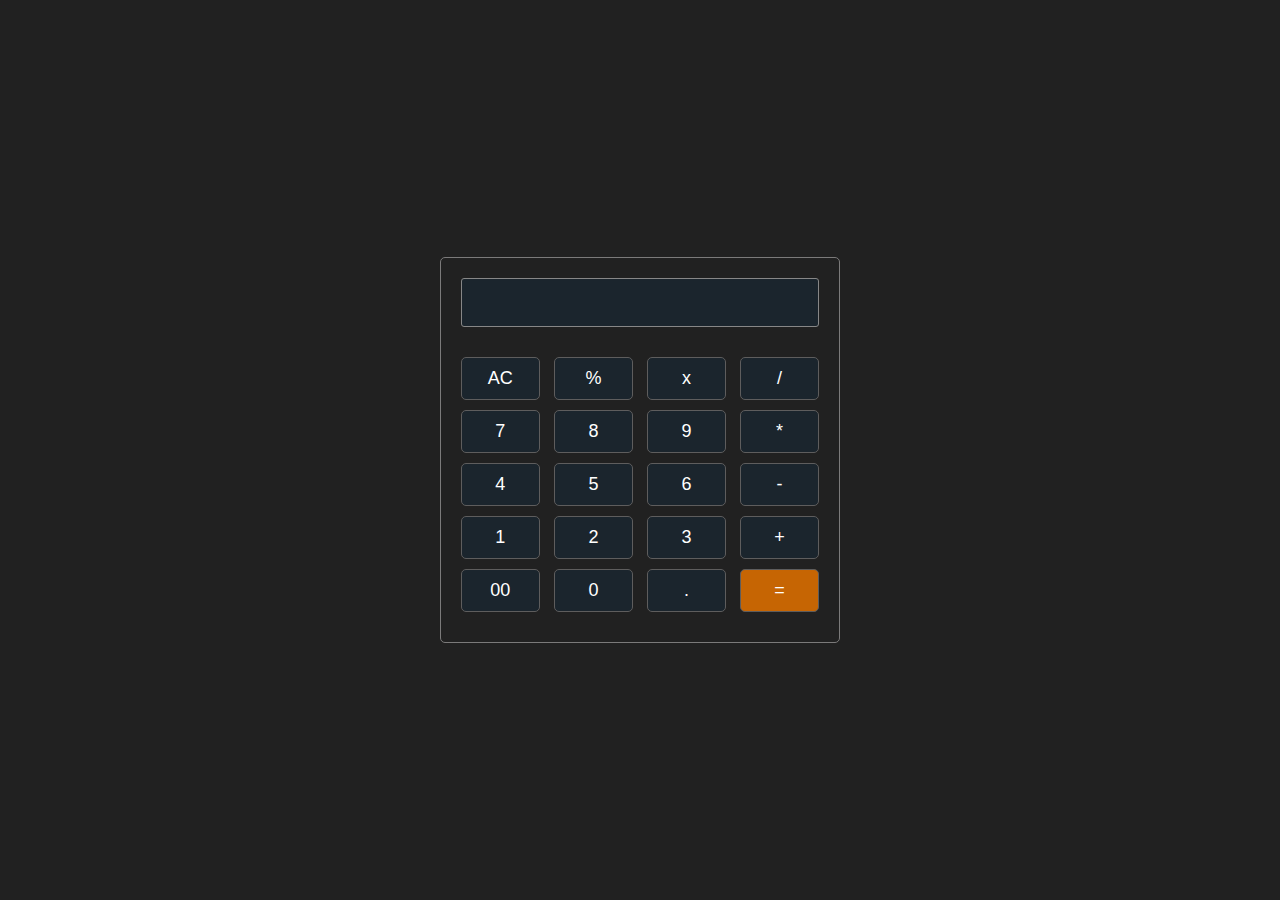
<file: Calculator/index.html>
<!DOCTYPE html>
<html lang="en">
<head>
    <meta charset="UTF-8">
    <meta name="viewport" content="width=device-width, initial-scale=1.0">
    <title>Calculator App</title>
    <link rel="stylesheet" href="style.css">
</head>
<body>
    <div class="container">
        <div class="input-container">
            <input type="text" id="input-box" readonly>
        </div>

        <div class="button-container">
            <button>AC</button>
            <button>%</button>
            <button>x</button>
            <button>/</button>
            <button>7</button>
            <button>8</button>
            <button>9</button>
            <button>*</button>
            <button>4</button>
            <button>5</button>
            <button>6</button>
            <button>-</button>
            <button>1</button>
            <button>2</button>
            <button>3</button>
            <button>+</button>
            <button>00</button>
            <button>0</button>
            <button>.</button>
            <button class="equal-btn">=</button>
        </div>
    </div>

    <script src="app.js"></script>
</body>
</file>
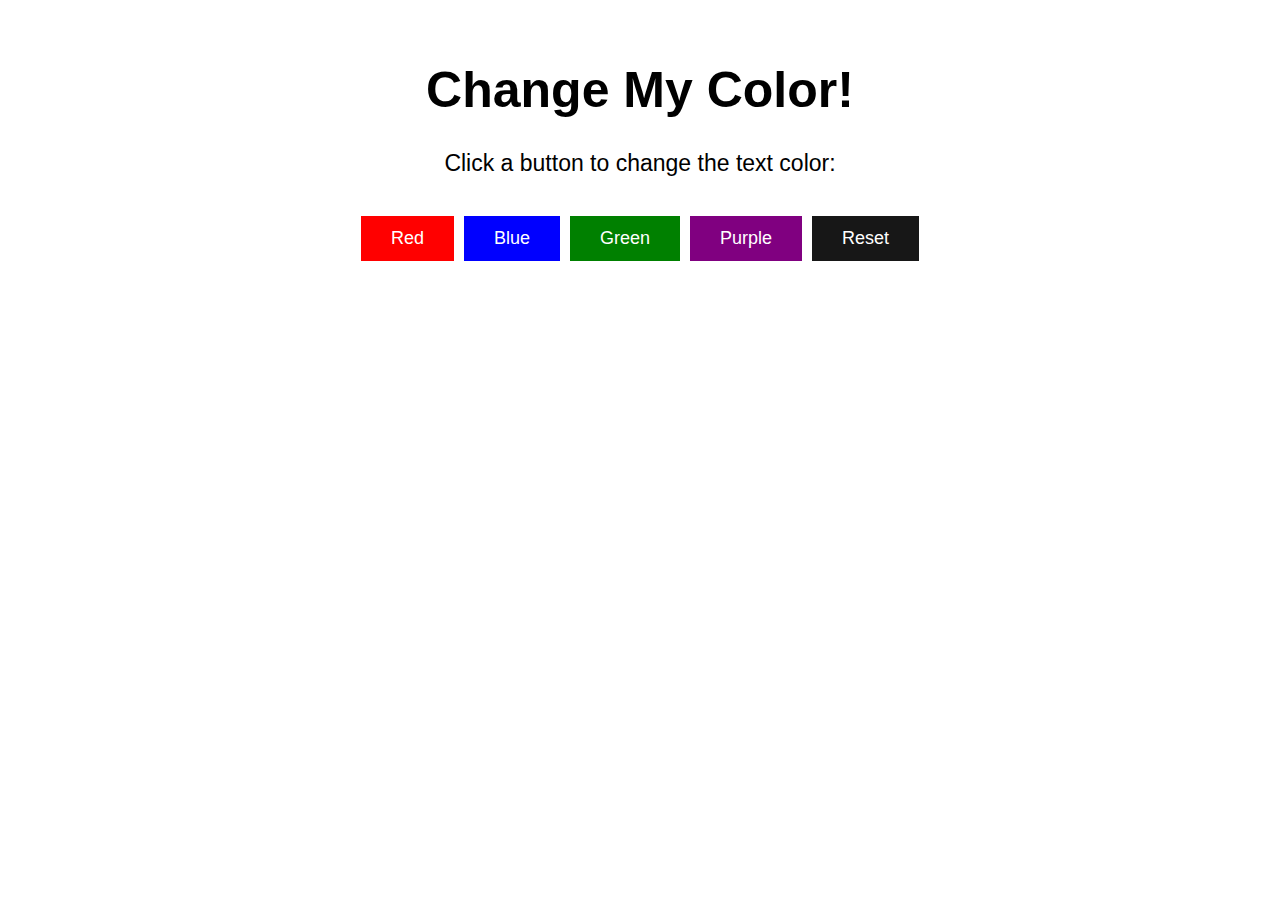
<file: Change-Text-Color/index.html>
<!DOCTYPE html>
<html lang="en">
<head>
    <meta charset="UTF-8">
    <meta name="viewport" content="width=device-width, initial-scale=1.0">
    <title>Change Text Color</title>
    <link rel="stylesheet" href="style.css">    
</head>
<body>
    <h1 class="title" id="title">Change My Color!</h1>
    <p class="description">Click a button to change the text color:</p>
    <div class="button-container">
        <button id="red" class="red btn">Red</button>
        <button id="blue" class="blue btn">Blue</button>
        <button id="green" class="green btn">Green</button>
        <button id="purple" class="purple btn">Purple</button>
        <button id="reset" class="reset btn">Reset</button>
    </div>

    <script src="app.js"></script>
</body>
</html>
</file>
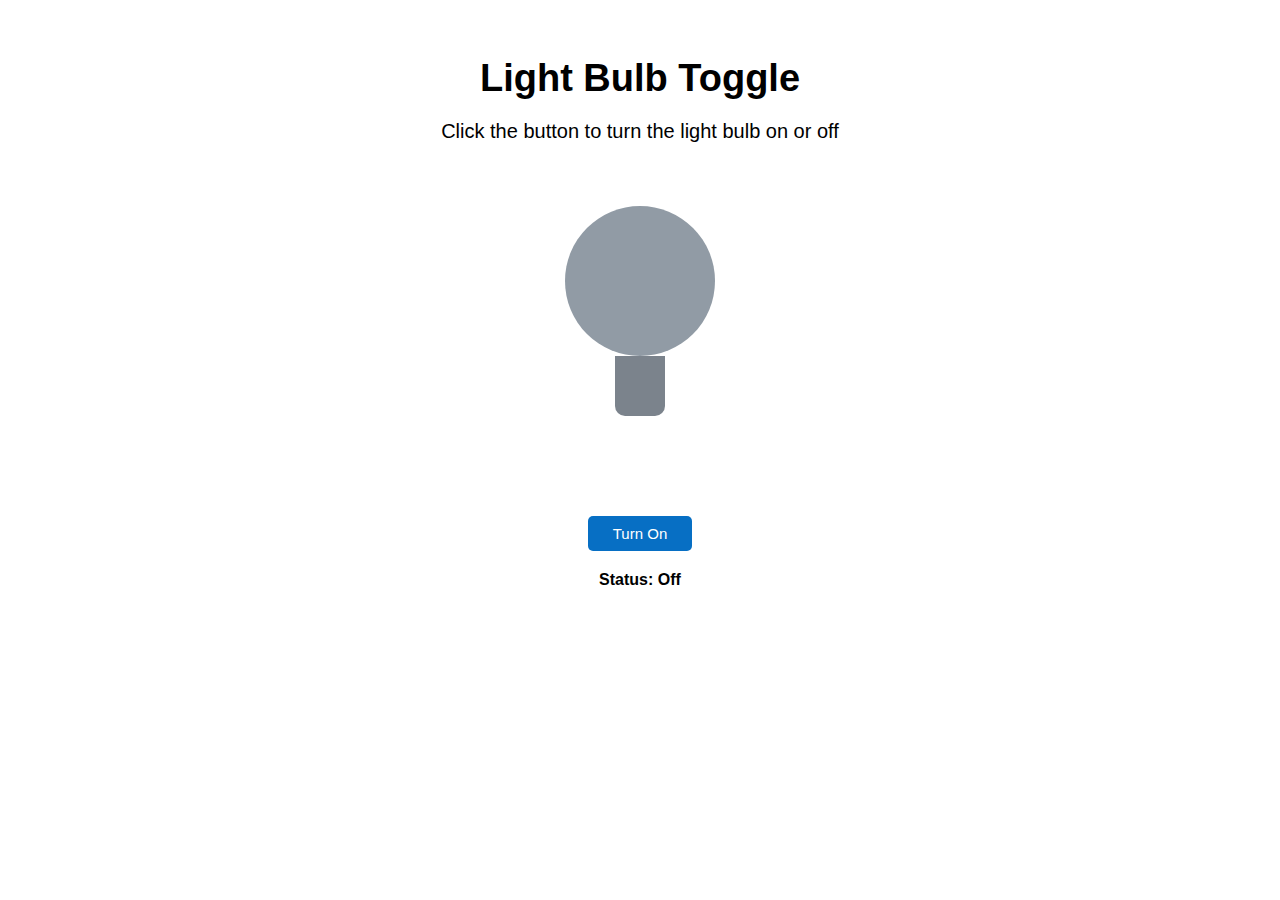
<file: Light-Bulb-Toggle/index.html>
<!DOCTYPE html>
<html lang="en">
<head>
    <meta charset="UTF-8">
    <meta name="viewport" content="width=device-width, initial-scale=1.0">
    <title>Light Bulb Toggle</title>
    <link rel="stylesheet" href="style.css">
</head>
<body id="body">
        <h1 class="title">Light Bulb Toggle</h1>
        <p class="description">Click the button to turn the light bulb on or off</p>
        <div class="bulb-container">
            <div class="bulb off" id="bulb"></div>
            <div class="bulb-base"></div>
        </div>
        <button id="toggle-button">Turn On</button>
        <p id="status" class="switch-status">Status: Off</p>

    <script src="app.js"></script>
</body>
</html>
</file>
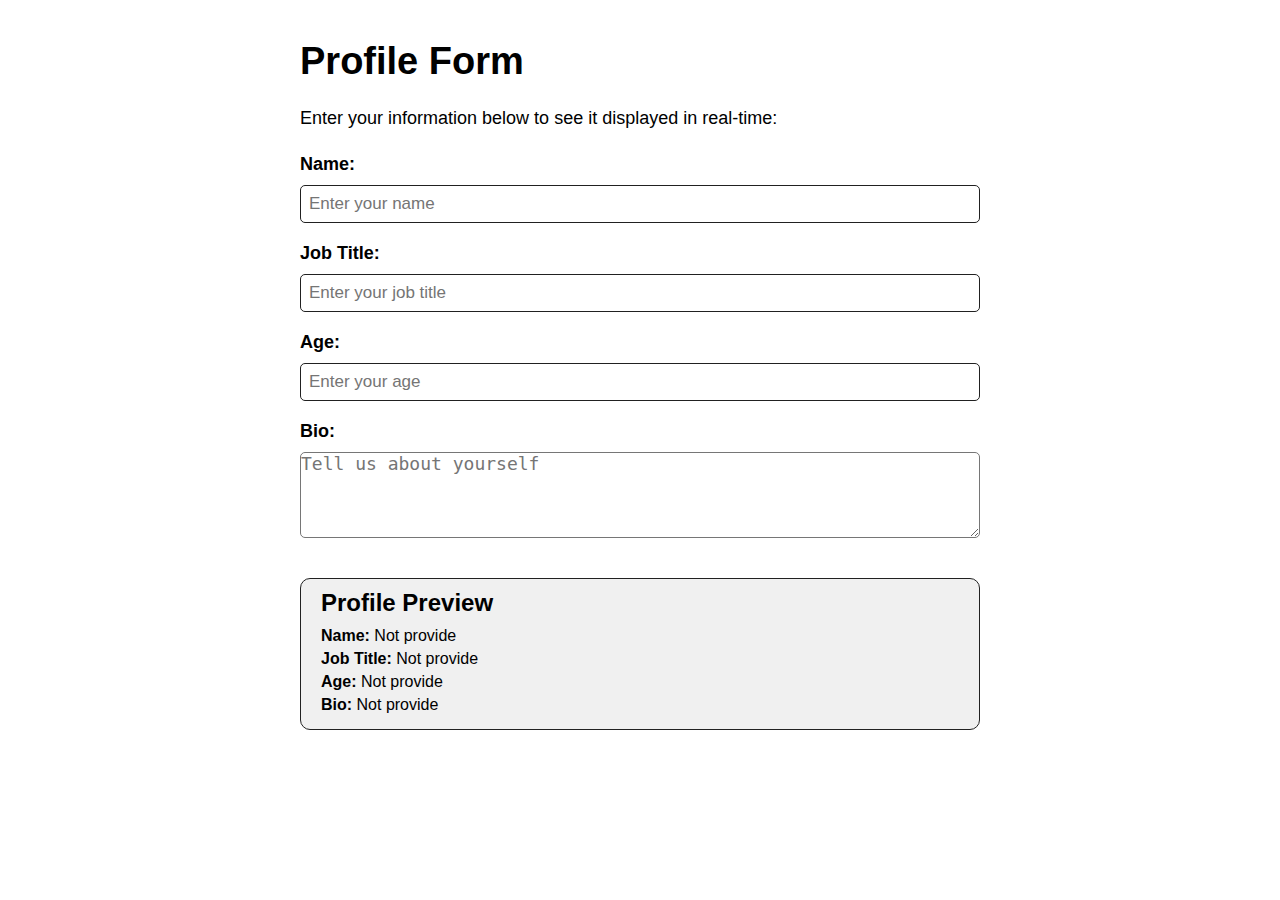
<file: Real-Time-Form-Input-Display/index.html>
<!DOCTYPE html>
<html lang="en">
<head>
    <meta charset="UTF-8">
    <meta name="viewport" content="width=device-width, initial-scale=1.0">
    <title>Real Time Form Input Display</title>
    <link rel="stylesheet" href="style.css">
</head>
<body>
    <h1 class="title">Profile Form</h1>
    <p class="description">Enter your information below to see it displayed in real-time:</p>
    <label for="name" class="name">
        Name:
        <input type="text" id="name" placeholder="Enter your name">
    </label>
    <label for="jobTitle" class="jobTitle">
        Job Title:
        <input type="text" id="jobTitle" placeholder="Enter your job title">
    </label>
    <label for="age" class="age">
        Age:
        <input type="text" id="age" placeholder="Enter your age">
    </label>
    <label for="bio" class="bio">
        Bio:
        <textarea id="bio" rows="4"  placeholder="Tell us about yourself"></textarea>
    </label>

    <div class="profile-preview">
        <h2 class="title-2">Profile Preview</h2>
        <p class="preview-name">Name: <span id="preview-name-value">Not provide</span></p>
        <p class="preview-job-title">Job Title: <span id="preview-job-title-value">Not provide</span></p>
        <p class="preview-age">Age: <span id="preview-age-value">Not provide</span></p>
        <p class="preview-bio">Bio: <span id="preview-bio-value">Not provide</span></p>
    </div>

    <script src="app.js"></script>
</body>
</html>
</file>
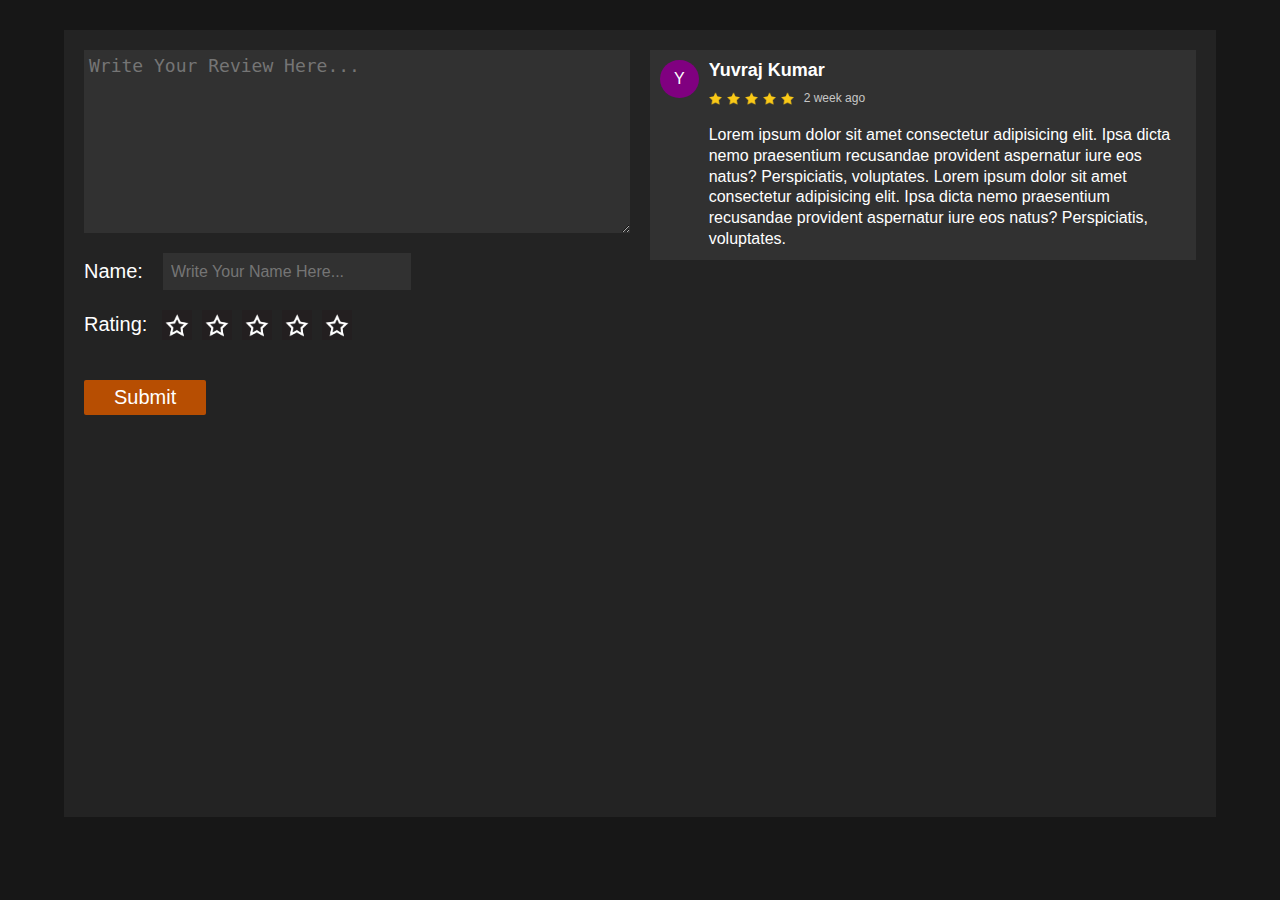
<file: Review_Collector/index.html>
<!DOCTYPE html>
<html lang="en">
<head>
    <meta charset="UTF-8">
    <meta name="viewport" content="width=device-width, initial-scale=1.0">
    <title>Review Collector</title>
    <link rel="stylesheet" href="style.css">
</head>
<body>
    <div class="container">

        <div class="left-part">
            <div class="input-box">
                <textarea id="review-box" rows="8" cols="40" placeholder="Write Your Review Here..."></textarea>
                <div class="name-input-box">
                    Name: <input type="text" id="name-input" placeholder="Write Your Name Here...">
                </div>
            </div>

            <div class="rating-box">
                <p class="rating">Rating:</p>
                <div class="rating-star-box">
                    <img src="empty-star.jpg" alt="rating-star" class="rating-star" id="first">
                    <img src="empty-star.jpg" alt="rating-star" class="rating-star" id="second">
                    <img src="empty-star.jpg" alt="rating-star" class="rating-star" id="third">
                    <img src="empty-star.jpg" alt="rating-star" class="rating-star" id="fourth">
                    <img src="empty-star.jpg" alt="rating-star" class="rating-star" id="fifth">
                </div>
            </div>

            <button class="submit">Submit</button>
        </div>

        <div class="right-part">
            <div class="review-message-box">
                <p class="avatar-img">Y</p>

                <div class="avatar-name-box">
                    <p class="avatar-name">Yuvraj Kumar</p>
                    <div class="avatar-rating-box">
                        <div class="avatar-ratings">
                            <img src="rating-star.webp" alt="" class="avatar-rating-icon">
                            <img src="rating-star.webp" alt="" class="avatar-rating-icon">
                            <img src="rating-star.webp" alt="" class="avatar-rating-icon">
                            <img src="rating-star.webp" alt="" class="avatar-rating-icon">
                            <img src="rating-star.webp" alt="" class="avatar-rating-icon">
                        </div>
                        <p class="review-submit-time">2 week ago</p>
                    </div>
                    <p class="avatar-review">
                        Lorem ipsum dolor sit amet consectetur adipisicing elit. Ipsa dicta nemo praesentium recusandae provident aspernatur iure eos natus? Perspiciatis, voluptates.
                        Lorem ipsum dolor sit amet consectetur adipisicing elit. Ipsa dicta nemo praesentium recusandae provident aspernatur iure eos natus? Perspiciatis, voluptates.
                    </p>
                </div>
            </div>
        </div>

    </div>
    
    <script src="app.js"></script>
</body>
</html>
</file>
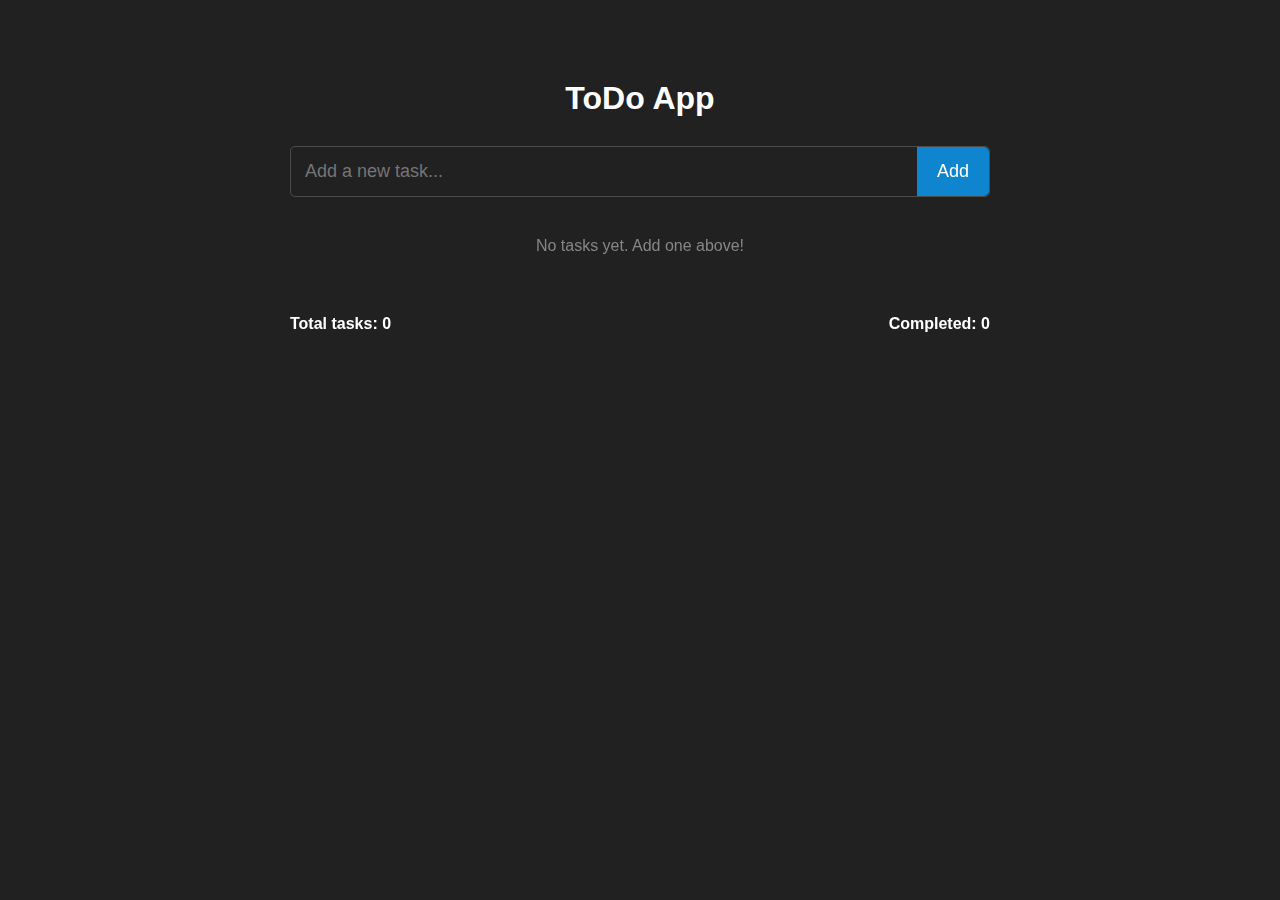
<file: Todo-App/index.html>
<!DOCTYPE html>
<html lang="en">
<head>
    <meta charset="UTF-8">
    <meta name="viewport" content="width=device-width, initial-scale=1.0">
    <title>ToDo App</title>
    <link rel="stylesheet" href="style.css">
</head>
<body>
    <div class="container">
        <h1 class="title">ToDo App</h1>
        <div class="input-container">
            <input type="text" class="input" id="input" placeholder="Add a new task..." autofocus>
            <button class="addBtn" id="addBtn">Add</button>
        </div>
        <p class="empty-text" id="empty-text">No tasks yet. Add one above!</p>
        <ul class="list-container" id="list-container">
            <!-- <li class="list-item">
                <input type="checkbox" class="checkbox">
                <p class="list-content">Today i completed my work.</p>
                <button class="editBtn">Edit</button>
                <button class="deleteBtn">Delete</button>
            </li> -->
        </ul>
        <div class="result-container">
            <p class="total-task" id="total-task">Total tasks: 0</p>
            <p class="completed-task" id="completed-task">Completed: 0</p>
        </div>
    </div>

    <script src="app.js"></script>
</body>
</html>
</file>
<file: Calculator/style.css>
* {
    margin: 0;
    padding: 0;
    box-sizing: border-box;
}

body {
    background-color: #212121;
    color: #fff;
    display: flex;
    justify-content: center;
    align-items: center;
    height: 100vh;
}

.container {
    width: 400px;
    padding: 20px;
    border: 1px solid #7b7a7a;
    border-radius: 5px;
}

input {
    padding: 10px;
    width: 100%;
    outline: none;
    border: 1px solid #878787;
    font-size: 23px;
    background-color: #1b252d;
    color: #fff;
    border-radius: 3px;
}

.button-container {
    width: 100%;
    margin: 30px 0 10px 0;
    display: flex;
    flex-wrap: wrap;
    justify-content: space-between;
    gap: 10px;
    /* background-color: blue; */
}

button {
    padding: 10px 24px; 
    background-color: #1b252d;
    color: #fff;
    font-size: 18px;
    border: 1px solid #5e5d5d;
    border-radius: 5px;
    width: 22%;
}

.equal-btn {
    background-color: rgb(198, 101, 3);
}
</file>
<file: Change-Text-Color/style.css>
* {
    margin: 0;
    padding: 0;
    box-sizing: border-box;
}

body {
    font-family: Arial, Helvetica, sans-serif;
    display: flex;
    flex-direction: column;
    align-items: center;
    padding: 40px;
    height: 100vh;
}

.title {
    font-size: 50px;
    line-height: 2;
}

.description {
    font-size: 23px;
    line-height: 2;
    font-weight: 500;
}

.button-container {
    margin: 30px 0;
    display: flex;
    gap: 10px;
}

button {
    padding: 12px 30px;
    border: none;
    font-size: 18px;
    cursor: pointer;
}

.red {
    background-color: red;
    color: #fff;
}

.blue {
    background-color: blue;
    color: #fff;
}

.green {
    background-color: green;
    color: #fff;
}

.purple {
    background-color: purple;
    color: #fff;
}

.reset {
    background-color: #171717;
    color: #fff;
}
</file>
<file: Light-Bulb-Toggle/style.css>
* {
    margin: 0;
    padding: 0;
    box-sizing: border-box;
}

body {
    font-family: Arial, Helvetica, sans-serif;
    display: flex;
    flex-direction: column;
    align-items: center;
    padding: 40px;
    height: 100vh;
}

.title {
    font-size: 38px;
    line-height: 2;
}

.description {
    font-size: 20px;
    line-height: 1.5;
}

.bulb-container {
    display: flex;
    flex-direction: column;
    align-items: center;
    margin: 60px 0;
}

.bulb {
    width: 150px;
    height: 150px;
    border-radius: 50%;
}

.off {
    background-color: #919ba5;
}

.bulb.on {
    background-color: #ffff00;
    box-shadow: 0 0 35px 1px #ffec1c;
}

.bulb-base {
    width: 50px;
    height: 60px;
    background-color: #7b838c;
    border-radius: 0 0 10px 10px;
}


button {
    width: fit-content;
    padding: 9px 25px;
    border-radius: 5px;
    border: none;
    color: #fff;
    background-color: rgb(7, 111, 196);
    margin: 40px 0 20px 0;
    font-size: 15px;
    cursor: pointer;
}

.switch-status {
    font-weight: 600;
}
</file>
<file: Real-Time-Form-Input-Display/style.css>
* {
    margin: 0;
    padding: 0;
    box-sizing: border-box;
}

body {
    font-family: Arial, Helvetica, sans-serif;
    display: flex;
    gap: 20px;
    flex-direction: column;
    padding: 40px 300px;
    height: 100vh;
}

.title {
    font-size: 38px;
}

.description {
    font-size: 18px;
    font-weight: 500;
}

.name {
    display: flex;
    flex-direction: column;
    gap: 10px;
    font-size: 18px;
    font-weight: 600;
}

.jobTitle {
    display: flex;
    flex-direction: column;
    gap: 10px;
    font-size: 18px;
    font-weight: 600;
}

.age {
    display: flex;
    flex-direction: column;
    gap: 10px;
    font-size: 18px;
    font-weight: 600;
}

.bio {
    display: flex;
    flex-direction: column;
    gap: 10px;
    font-size: 18px;
    font-weight: 600;
}

input {
    padding: 8px;
    border-radius: 5px;
    border: 1px solid #212121;
    font-size: 17px;
}

input:focus {
    outline: 2px solid rgb(20, 114, 229);
}

textarea {
    border-radius: 5px;
    font-size: 18px;
}

textarea:focus {
    outline: 2px solid rgb(20, 114, 229);
    border-radius: 5px;
}

.profile-preview {
    border: 1px solid #212121;
    padding: 10px 20px;
    border-radius: 10px;
    margin: 20px 0;
    background-color: #f0f0f0;
}

.title-2 {
    margin-bottom: 10px;
}

p {
    margin: 5px 0;
    font-weight: 600;
}

span {
    font-weight: 500;
}
</file>
<file: Review_Collector/style.css>
* {
    margin: 0;
    padding: 0;
    box-sizing: border-box;
}

body {
    background-color: #171717;
    color: #fff;
    display: flex;
    justify-content: center;
    font-family: Arial, Helvetica, sans-serif;
}

.container {
    width: 90%;
    background-color: #232323;
    padding: 20px;
    margin-block: 30px;
    display: flex;
    gap: 20px;
}

/* left part */

.left-part {
    width: 50%;
}

.input-box {
    display: flex;
    flex-direction: column;
    gap: 20px;
}

#review-box {
    font-size: 18px;
    outline: none;
    line-height: 1.2;padding: 5px;
    border: none;
    background-color: #313131;
    color: #fff;
}

.name-input-box {
    display: flex;
    align-items: center;
    font-size: 20px;
}

#name-input {
    font-size: 18px;
    padding: 8px;
    margin-left: 20px;
    outline: none;
    border: none;
    background-color: #313131;
    color: #fff;
    width: fit-content;
}

#name-input::placeholder {
    font-size: 16px;
}

.rating-box {
    display: flex;
    align-items: center;
    gap: 15px;
    margin-block: 20px;
}

.rating {
    font-size: 20px;
}

.rating-star-box {
    display: flex;
    gap: 10px;
}

.rating-star {
    width: 30px;
}


.submit {
    margin: 20px 0 0 0;
    padding: 6px 30px;
    border: none;
    border-radius: 2px;
    font-size: 20px;
    background-color: rgb(183, 78, 2);
    color: #fff;
}

/* right part */
.right-part {
    width: 50%;
    height: 83vh;
    display: flex;
    flex-direction: column;
    gap: 20px;
    overflow-y: scroll;
}

.review-message-box {
    background-color: #313131;
    display: flex;
    gap: 10px;
    padding: 10px;
}

.avatar-img {
    background-color: purple;
    padding: 10px 14px;
    height: fit-content;
    border-radius: 50%;
}

.avatar-name-box {
    /* background-color: peru; */
}

.avatar-name {
    font-size: 18px;
    font-weight: 600;
}

.avatar-rating-box {
    display: flex;
    gap: 10px;
    align-items: center;
    margin-top: 10px;
}

.avatar-ratings {
    display: flex;
    gap: 5px;
}

.avatar-rating-icon {
    width: 13px;
}

.review-submit-time {
    font-size: 12px;
    color: #c7c7c7;
}

.avatar-review {
    margin-top: 20px;
    line-height: 1.3;
}
</file>
<file: Todo-App/style.css>
* {
    margin: 0;
    padding: 0;
    box-sizing: border-box;
}

body {
    background-color: #212121;
    color: #fff;
    display: flex;
    justify-content: center;
    height: 100vh;
    font-family: Arial, Helvetica, sans-serif;
}

.container {
    margin: 50px 0;
    width: 700px;
}

.title {
    text-align: center;
    line-height: 3;
}

.input-container {
    display: flex;
    border: 1px solid #4d4c4c;
    border-radius: 5px;
}

.input {
    padding: 14px;
    flex-grow: 1;
    background-color: transparent;
    border: none;
    font-size: 18px;
    color: #fff;
    outline: none;
}

button {
    padding: 10px 20px;
    font-size: 18px;
    font-weight: 500;
    border: none;
    cursor: pointer;
    color: #fff;
}

.addBtn {
    background-color: rgb(15, 133, 207);
    border-radius: 0 5px 5px 0;
}

.empty-text {
    color: #878686;
    text-align: center;
    margin: 40px 0 0 0;
}

.hidden {
    display: none;
}

.list-container {
    margin: 30px 0;
    display: flex;
    flex-direction: column;
    gap: 20px;  
}

.list-item {
    list-style: none;
    padding: 15px;
    border: 1px solid #323232;
    border-radius: 5px;
    display: flex;
    align-items: center;
    background-color: #1e1f20;
}

.checkbox {
    width: 25px;
    height: 25px;
}

.list-content {
    flex-grow: 1;
    margin: 0 10px;
    font-size: 18px;
    line-height: 1.3;
}

.completed {
    text-decoration: line-through;
    color: #8f8d8d;
}

.editBtn {
    background-color: rgb(6, 145, 6);
    margin-right: 10px;
    border-radius: 5px;
}

.deleteBtn {
    background-color: rgb(145, 43, 6);
    border-radius: 5px;
}

.result-container {
    display: flex;
    justify-content: space-between;
    padding-bottom: 30px;
} 

.total-task {
    font-weight: 600;
}

.completed-task {
    font-weight: 600;
}
</file>
